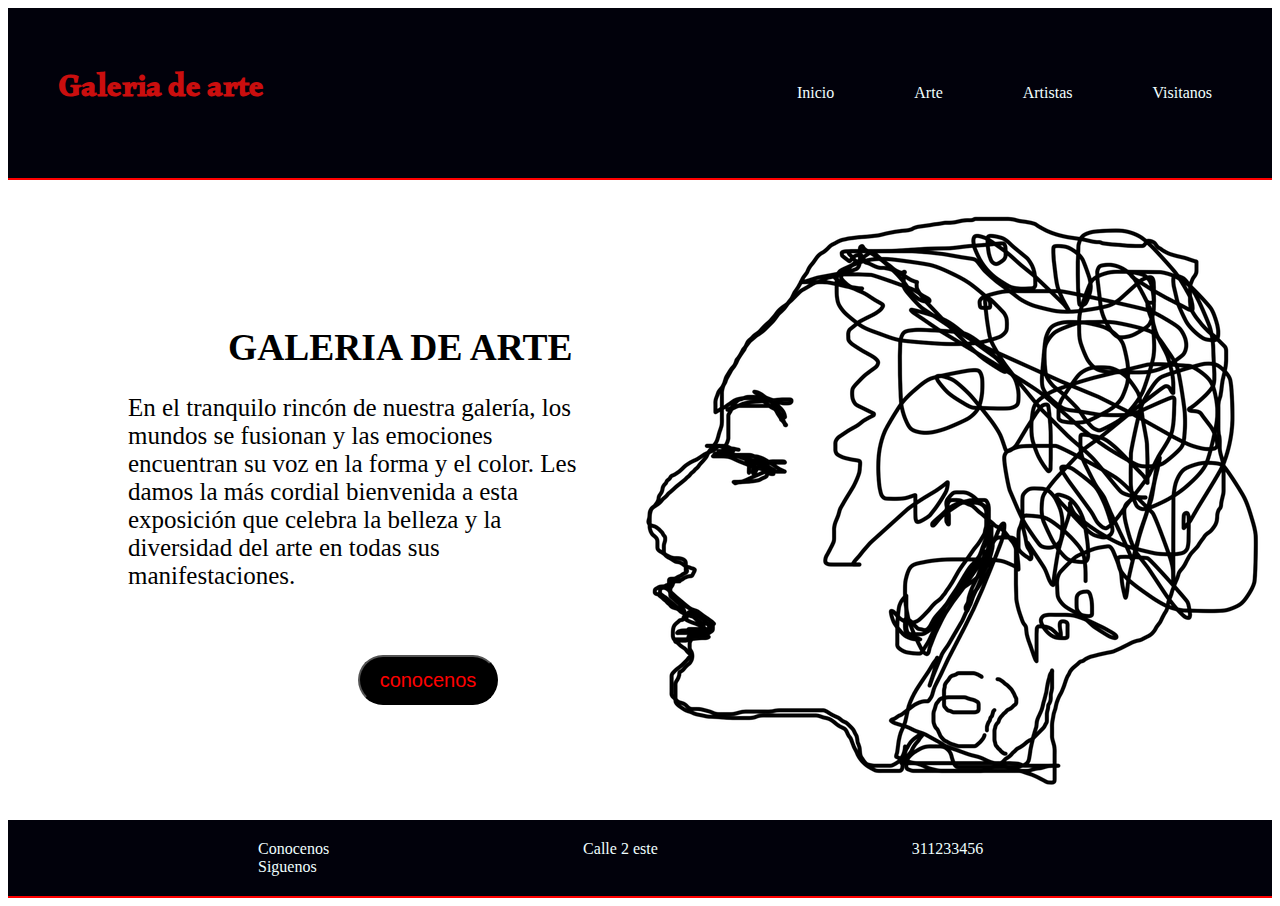
<file: index.html>
<!DOCTYPE html>
<html lang="en">
<head>
    <meta charset="UTF-8">
    <meta name="viewport" content="width=device-width, initial-scale=1.0">
    <title>Galeria de arte </title>
    <link rel="stylesheet" href="css/style.css">
    <link rel="stylesheet" href="https://cdnjs.cloudflare.com/ajax/libs/font-awesome/6.4.2/css/all.min.css" integrity="sha512-z3gLpd7yknf1YoNbCzqRKc4qyor8gaKU1qmn+CShxbuBusANI9QpRohGBreCFkKxLhei6S9CQXFEbbKuqLg0DA==" crossorigin="anonymous" referrerpolicy="no-referrer" />
</head>
<body>
    <header>
        <h1 class="h1">Galeria de arte</h1>
        <nav>

            <input type="checkbox" id="check">
            <label for="check" class="checkbtn">
                <i class="icom" >
                    <img src="img/ab1.jpg" alt="">
                </i>
            </label>


          <ul class="horizontal">
            <li><a href="">Inicio</a></li>
            <li>
                <a href="">Arte</a>
                <ul class="vertical">
                    <li><a href="abstracto.html">Abstracto</a></li>
                    <li><a href="abes.html">Digital</a></li>
                    <li><a href="dibujo.html">Dibujo</a></li>
                    <li><a href="galeria.html">Callejero</a></li>
                
                </ul>
                
            </li>
            <li><a href="artistas.html">Artistas</a></li>
            <li><a href="formulario.html">Visitanos</a></li>
          </ul>
        </nav>
        
    </header>
    <section class="contenedor2">
        <div class="contenedor3">
            <h2>GALERIA DE ARTE</h2>
            <p>En el tranquilo rincón de nuestra galería, los mundos se fusionan y las emociones encuentran su voz en la forma y el color. Les damos la más cordial bienvenida a esta exposición que celebra la belleza y la diversidad del arte en todas sus manifestaciones.</p>
            <button><a href="formulario.html">conocenos</a>
                
            </button>
        </div>
        <img src="img/png1.webp" alt="" class="img1">
       
    </section>

    <footer>
        <nav>
            <a href="formulario.html">Conocenos</a>
            <a href="">Calle 2 este</a>
            <a href="">311233456</a>
            <a href="">Siguenos</a>
        </nav>
    </footer>
</body>
</html>
</file>
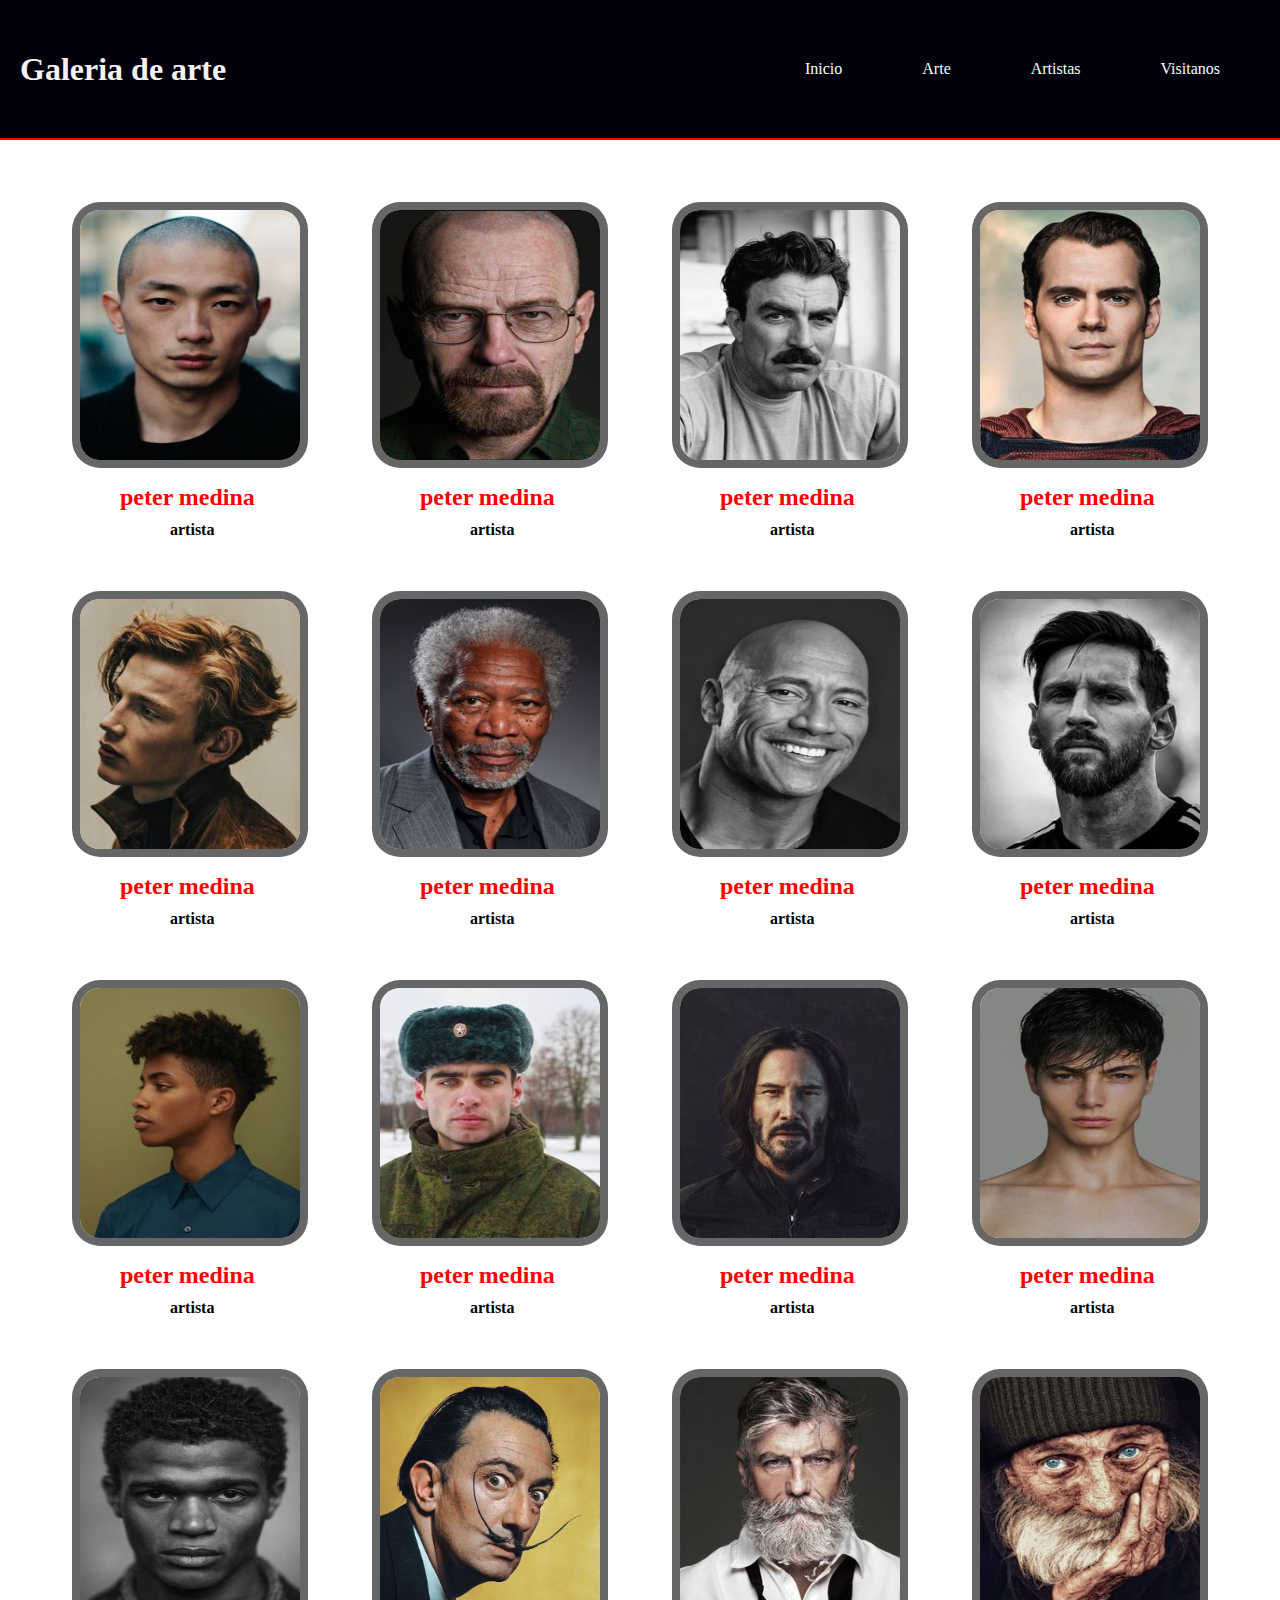
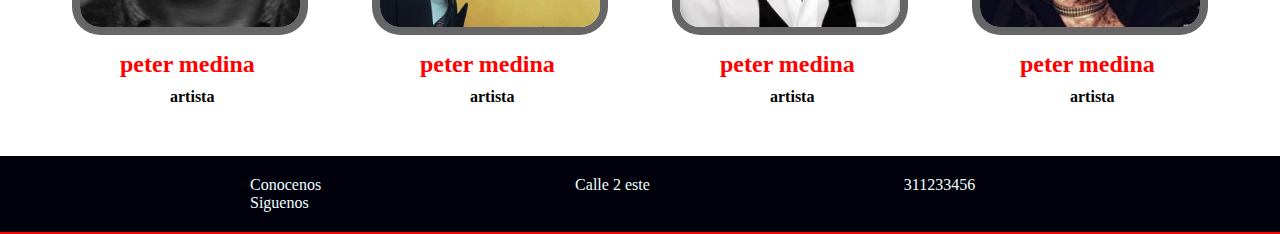
<file: artistas.html>
<!DOCTYPE html>
<html lang="en">
<head>
    <meta charset="UTF-8">
    <meta name="viewport" content="width=device-width, initial-scale=1.0">
    <title>Artistas</title>
    <link rel="stylesheet" href="css/artista.css">
</head>
<body>
    <header>
        <h1 class="h1">Galeria de arte</h1>
        <nav>
          <ul class="horizontal">
            <li><a href="index.html">Inicio</a></li>
            <li>
                <a href="">Arte</a>
                <ul class="vertical">
                    <li><a href="abstracto.html">Abstracto</a></li>
                    <li><a href="abes.html">Digital</a></li>
                    <li><a href="dibujo.html">Dibujo</a></li>
                    <li><a href="galeria.html">Callejero</a></li>
                
                </ul>
                
            </li>
            <li><a href="artistas.html">Artistas</a></li>
            <li><a href="formulario.html">Visitanos</a></li>
          </ul>
        </nav>
        
    </header>


    <section class="contenedor">
        <div class="header">
            <a href="">
                <img src="img/cara1.jpg" alt="">
            </a>
            <h2>peter medina</h2>
            <h4>artista</h4>
        </div>
    
        <div class="header">
            <a href="">
                <img src="img/cara2.jpg" alt="">
            </a>
            <h2>peter medina</h2>
            <h4>artista</h4>
        </div>
        <div class="header">
            <a href="">
                <img src="img/cara3.jpg" alt="">
            </a>
            <h2>peter medina</h2>
            <h4>artista</h4>
        </div>
        <div class="header">
            <a href="">
                <img src="img/cara4.jpg" alt="">
            </a>
            <h2>peter medina</h2>
            <h4>artista</h4>
        </div>
        <div class="header">
            <a href="">
                <img src="img/cara5.jpg" alt="">
            </a>
            <h2>peter medina</h2>
            <h4>artista</h4>
        </div>
        <div class="header">
            <a href="">
                <img src="img/cara6.jpg" alt="">
            </a>
            <h2>peter medina</h2>
            <h4>artista</h4>
        </div>
        <div class="header">
            <a href="">
                <img src="img/cara7.jpg" alt="">
            </a>
            <h2>peter medina</h2>
            <h4>artista</h4>
        </div>
        <div class="header">
            <a href="">
                <img src="img/cara8.jpg" alt="">
            </a>
            <h2>peter medina</h2>
            <h4>artista</h4>
        </div>
        <div class="header">
            <a href="">
                <img src="img/cara9.jpg" alt="">
            </a>
            <h2>peter medina</h2>
            <h4>artista</h4>
        </div>
        <div class="header">
            <a href="">
                <img src="img/cara10.jpg" alt="">
            </a>
            <h2>peter medina</h2>
            <h4>artista</h4>
        </div>
        <div class="header">
            <a href="">
                <img src="img/cara11.jpg" alt="">
            </a>
            <h2>peter medina</h2>
            <h4>artista</h4>
        </div>
        <div class="header">
            <a href="">
                <img src="img/cara12.jpg" alt="">
            </a>
            <h2>peter medina</h2>
            <h4>artista</h4>
        </div>
        <div class="header">
            <a href="">
                <img src="img/cara13.jpg" alt="">
            </a>
            <h2>peter medina</h2>
            <h4>artista</h4>
        </div>
        <div class="header">
            <a href="">
                <img src="img/cara14.jpg" alt="">
            </a>
            <h2>peter medina</h2>
            <h4>artista</h4>
        </div>
        <div class="header">
            <a href="">
                <img src="img/cara15.jpg" alt="">
            </a>
            <h2>peter medina</h2>
            <h4>artista</h4>
        </div>
        <div class="header">
            <a href="">
                <img src="img/cara16.jpg" alt="">
            </a>
            <h2>peter medina</h2>
            <h4>artista</h4>
        </div>
    </section>
    
    <footer>
        <nav>
            <a href="">Conocenos</a>
            <a href="">Calle 2 este</a>
            <a href="">311233456</a>
            <a href="">Siguenos</a>
        </nav>
    </footer>

</body>
</html>
</file>
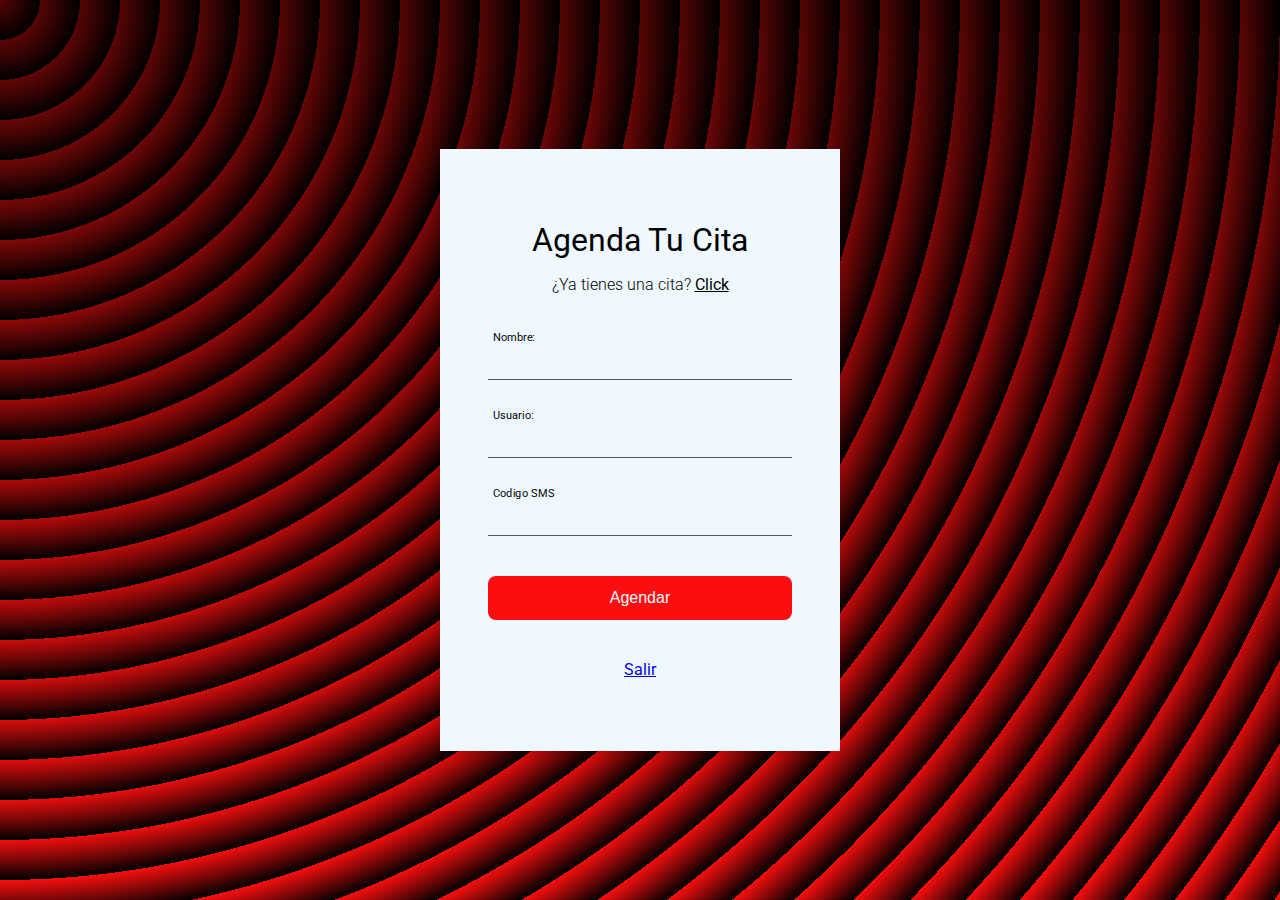
<file: formulario.html>
<!DOCTYPE html>
<html lang="en">
<head>
    <meta charset="UTF-8">
    <meta name="viewport" content="width=device-width, initial-scale=1.0">
    <title>Visitanos</title>
    <link rel="stylesheet" href="css/formulario.css">
    <link rel="stylesheet" href="css/recep.css">
    <link rel="stylesheet" href="https://cdnjs.cloudflare.com/ajax/libs/font-awesome/6.4.2/css/all.min.css" integrity="sha512-z3gLpd7yknf1YoNbCzqRKc4qyor8gaKU1qmn+CShxbuBusANI9QpRohGBreCFkKxLhei6S9CQXFEbbKuqLg0DA==" crossorigin="anonymous" referrerpolicy="no-referrer" />

</head>
<body>
    
    <form  class="form">
        <h2 class="title">Agenda Tu Cita</h2>
        <p class="paragrapd">¿Ya tienes una cita? <a href="" class="link">Click</a></p>

        <div class="contenedor">
            <div class="group">
                <input type="text" id="name" class="input">
                <label for="" class="babel">Nombre:</label>
                <span class="line"></span>
            </div>
            <div class="group">
                <input type="text" id="name" class="input">
                <label for="user" class="babel">Usuario:</label>
                <span class="line"></span>
            </div>
            <div class="group">
                <input type="text" id="name" class="input">
                <label for="password" class="babel">Codigo SMS</label>
                <span class="line"></span>
            </div>

            <input type="submit" class="submit" value="Agendar">

            <a href="index.html" class="salir">Salir</a>
        </div>
        
    </form>
    
    
 
    

</body>
</html>
</file>
<file: css/style.css>
@import url('https://fonts.googleapis.com/css2?family=Alkalami&family=Bebas+Neue&family=Cedarville+Cursive&family=Dai+Banna+SIL:ital,wght@1,300&family=Lisu+Bosa:ital,wght@0,400;0,700;1,300;1,500;1,600&family=Narnoor&family=Roboto:wght@300;500;700&display=swap');
 @import url('https://fonts.googleapis.com/css2?family=Alkalami&family=Cedarville+Cursive&family=Dai+Banna+SIL:ital,wght@1,300&family=Lisu+Bosa:ital,wght@0,400;0,700;1,300;1,500;1,600&family=Narnoor&family=Roboto:wght@300;500;700&display=swap');
header{
    
    display: flex;
    align-items: center;
    justify-content: space-between;
    padding:  20px;
    background-color: rgb(1, 1, 11);
    color: rgb(246, 242, 242);
    border-bottom: 2px solid red;
    min-height: 70px;
    }
.h1{
   
    font-family: 'Alkalami', serif;
     color: rgb(202, 14, 14);
     margin-left: 30px;
}
    
    .horizontal{
        list-style: none;
        display: flex;
        justify-content: space-around;
    }

    .vertical{
        position: absolute;
        display: none;
        list-style: none;
        width: 200px;
        background-color: rgba(0, 0, 0, .5);
    }

    .horizontal li:hover .vertical{
        display: block;
    }
    
  @import url('https://fonts.googleapis.com/css2?family=Alkalami&family=Cedarville+Cursive&family=Dai+Banna+SIL:ital,wght@1,300&family=Lisu+Bosa:ital,wght@0,400;0,700;1,300;1,500;1,600&family=Narnoor&family=Roboto:wght@300;500;700&display=swap');

header nav a{
    color: azure;
    text-decoration: none;
    display: inline-block;
    padding:  20px;
    margin: 20px;
    transition: .5s;
    border-radius: 10px;
    
}
header nav a:hover{
    background-color: red;
}
.img1{
    display: flex;
  
    justify-content: end;
}

.contenedor{
    display: flex;
    justify-content: space-around;
    align-items: center;
    
    
}


.contenedor2{
    display: flex;
    align-items: center;
    margin-left: 120px;
    font-size: 25px;
    font-family: cursive;
    


}

.contenedor2 h2{
    margin-left: 100px;
    margin-bottom: 20px;
}
.contenedor2  p {
   width: 90%;
}

button{
    color:red;
    background-color: black;
    height: 50px;
    width: 140px;
    border-radius: 30px;
    font-family: Impact, Haettenschweiler, 'Arial Narrow Bold', sans-serif;
    font-size: 20px;
    margin-left: 230px;
    margin-top: 40px;
}

button:hover{
    color: black;
    background-color: red;
    transition: .6s;
}
button a{
    text-decoration: none;
    color: red;
}
button a:hover {color: black;

}

footer{
    
    display: flex;
    align-items: center;
    justify-content: space-between;
    padding:  20px;
    
    background-color: rgb(1, 1, 11);
    color: rgb(246, 242, 242);
    border-bottom: 2px solid red;
}

footer nav a{
    color: azure;
    text-decoration: none;
    margin: 20px;
    margin-left: 230px;  
    
}



i img{
    width: 40px;
    height: 40px;
}

i img, #check{
    display: none;
}

@media(max-width:1160px){
    
}

@media(max-width:720px){
    .img1{
        display: none;
    }
    header{ width: 100%;
    flex-direction :column}
    
   
    .contenedor2 button {
        
        margin-bottom: 20px;
        

    }

    @media(max-width:400px){
        header{
            width: 100%;
        }
        .contenedor3 h2{
             margin-left: -25px;
            
        }
        .contenedor2 h2 {
            font-size: 20px;
           
        }
        .contenedor2 p{
            font-size: 15px;
            margin-left: -90px;
        }
        footer{
            width: 100%;
            
        }
        footer a{
            flex-direction: row;
        }

        button{
            margin-left: 10px;
        }
        button a{
            text-decoration: none;
        }
    }
}
</file>
<file: css/artista.css>
*{
    margin: 0;
    padding: 0;
}

header{
    
    display: flex;
    align-items: center;
    justify-content: space-between;
    padding:  20px;
    
    background-color: rgb(1, 1, 11);
    color: rgb(246, 242, 242);
    border-bottom: 2px solid red;
    }
header nav a{
    color: azure;
    text-decoration: none;
    display: inline-block;
    padding:  20px;
    margin: 20px;
    transition: .5s;
    border-radius: 10px;
    
}
header nav a:hover{
    background-color: red;
}
footer{
    
    display: flex;
    align-items: center;
    justify-content: space-between;
    padding:  20px;
    
    background-color: rgb(1, 1, 11);
    color: rgb(246, 242, 242);
    border-bottom: 2px solid red;
}

footer nav a{
    color: azure;
    text-decoration: none;
    margin: 20px;
    margin-left: 230px;  
    
}
.contenedor{
    width: 95%;
    max-width: 1200px;
    margin: auto;
    padding: 30px 0;
    display: grid;
    grid-template-columns: 1fr 1fr 1fr 1fr;
    
     
     
 }
.header{
   
   display: grid;
    width: 100%;
    padding: 20px;
  


}

.header a{
   

 
}
.header img{
    border-radius: 20px;
    box-shadow: 0 0 0 8px rgba(0,0, 0, .6);
    margin: 20px 20px;
    transition: .3s;
    height: 250px;
    width: 220px;
}

.header a:hover img{
    box-shadow: 0 0 0 12px rgba(0,0, 0, .06);
}
.header h2{
    color: rgb(255, 0, 0);
    margin-left: 60px;

}
.header h4{
   margin-top: 10px;
    margin-left: 110px;
}
.horizontal{
    list-style: none;
    display: flex;
    justify-content: space-around;
}

.vertical{
    position: absolute;
    display: none;
    list-style: none;
    width: 200px;
    background-color: rgba(0, 0, 0, .5);
}

button a{
    text-decoration: none;
}
@media(max-width :810px){
    .contenedor{
        display: grid;
        grid-template-columns: 1fr 1fr;
        margin-left: 130px;

    }
    
    header{
        flex-direction: column;
        
    }
    .titulo {
      width: 50%;
      height: 400px;
      margin-left: 150px;
    }
    .titulo h3{
        font-size: 30px;
    }
    .titulo p{
        font-size: 25px;
    }
}
@media(max-width:590px){
    .contenedor{
        width: 90%;
        margin-left: 15px;
    }

    .header{
        padding: 20px 20px 5px 20px;
        border: none;
        width: 40%;
        
    }
    .descrip{
        padding: 5px 20px 20px 20px ;
        background: transparent;
        width: 70%;
    }
   .header img {
    width: 150px;
    height: 200px;
   }
  .descrip img{
    width: 200px;
    height: 250px;
    
  }
    
}

@media(max-width:400px){
    .contenedor{
       display: block;
       margin: 80px;
       font-size: 12px;
       
    }

    .header{
    padding: 20px 20px 5px 20px;
    border: none;
        
        
    }
    .descrip{
        padding: 5px 20px 20px 20px;
        
    }
    button {
        margin-top: 100px;
    }
    button a {
        text-decoration: none;
    
    }
    header h2 h4 {
        margin-left: 130px;
    }
}


.horizontal li:hover .vertical{
    display: block;
}
</file>
<file: css/formulario.css>
@import url('https://fonts.googleapis.com/css2?family=Alkalami&family=Dai+Banna+SIL:ital,wght@1,300&family=Lisu+Bosa:ital,wght@0,400;0,700;1,300;1,500;1,600&family=Narnoor&family=Roboto:wght@300;500;700&display=swap');

*{
    padding: 0;
    margin: 0;
    box-sizing: border-box;
}
body{
   display: flex;
   background-color: #000000;
   
   background-image:  repeating-radial-gradient( circle at 0 0, transparent 0, #000000 40px ), repeating-linear-gradient( #fb0e0e55, #fb0e0e );
min-height: 100vh;
font-family: 'Roboto', sans-serif;
}



.form{
    background-color: aliceblue;
    margin: auto;
    width: 90%;
    max-width: 400px;
    padding: 4.5em 3em;
    box-shadow: 0 5px 10px -5px rgba(0,0,0, 30%);
    text-align: center;
}

.title{
    font-size: 2rem;
    margin-bottom: .5em;

}

.paragrapd{
    font-weight: 300;

}
.link{
    font-weight: 400;
    color: black;

}
.contenedor{
    margin-top: 3em;
    display: grid;
    gap: 2.5em;
}

.group{
    position: relative;
    --color: #575757;
}
.input{
    width: 100%;
    background: none;
    color: #706c6c;
    font-size: 1rem;
    padding: .6em .3em;
    border: none;
    outline: none;
    border-bottom: 1px solid var(--color);
}


.input:focus + .babel,
.input:not(:placeholder-shown) + .babel{
    transform: translateY(-12px) scale(.7);
    transform-origin: left top;
    color: #040404;
}

.babel{
    color: var(--color);
    cursor: pointer;
    position: absolute;
    top: 0;
    left: 5px;
    transform: translateY(10px);
    transition: transform .5s, color .3s;
}

.submit{
    background: #fb0e0e;
    color: aliceblue;
    font-weight: 300;
    font-size: 1rem;
    padding: .8em 0 ;
    border: none;
    border-radius: .5em;

}
.submit:hover{
    background: #000000;
    color: #fb0e0e;
}

@media(max-width: 425px){
    .title{
        font-size: 1.8rem;
    }
}
</file>
<file: css/recep.css>
@charset "utf-8";
html, body, h1, h2, h3, h4, h5, h6, p, ol, ul, li, pre, code, address, form, fieldset, blockquote {
 padding: 0;
 margin: 0;
 font-size: 100%;
 font-weight: normal;
}
ul { padding-left: 1.4em; list-style:square; }
q:before, q:after { content:''; }
html{
    scroll-behavior: unset;
}
</file>
